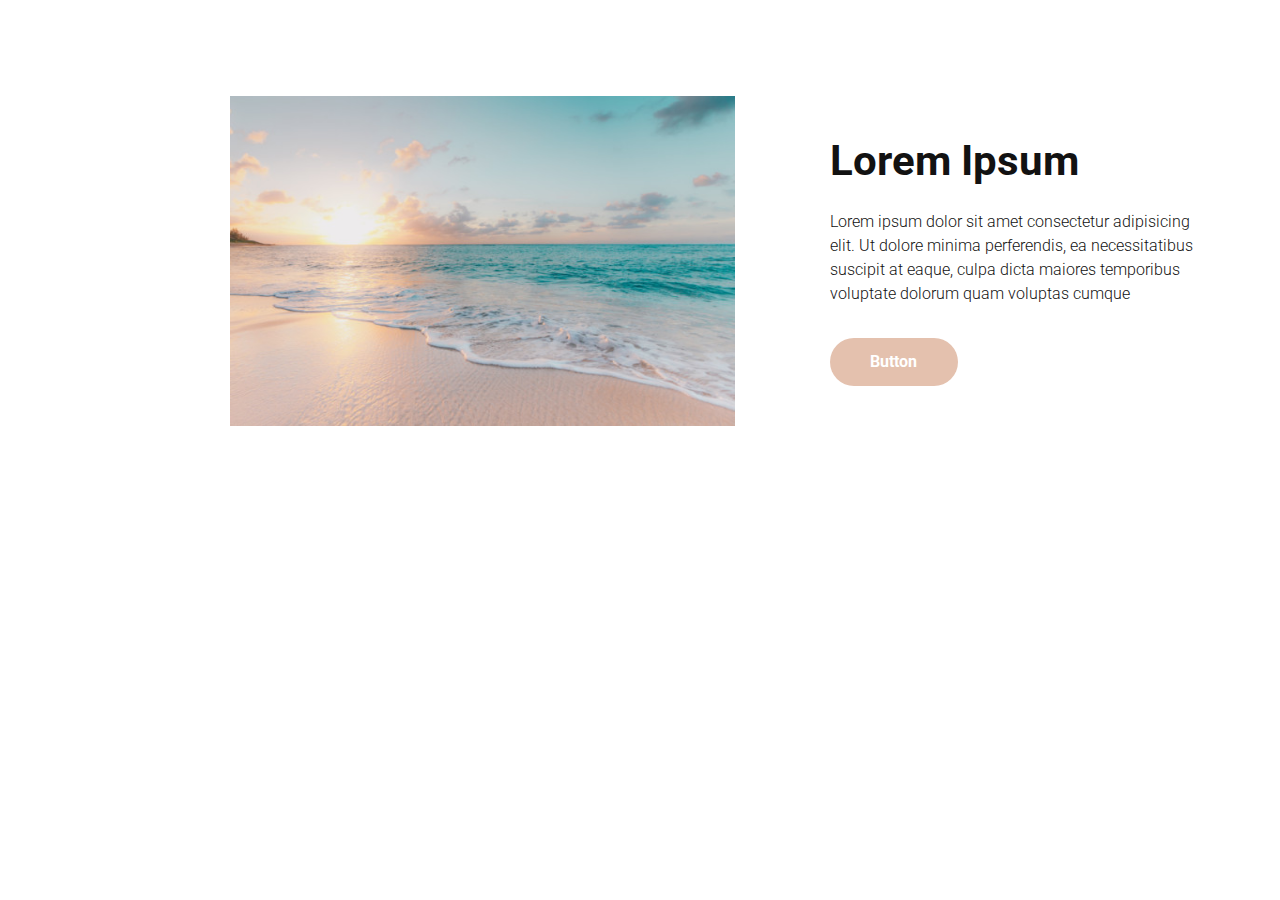
<file: index.html>
<!doctype html>
<html lang="en">
<head>
    <!-- Required meta tags -->
    <meta charset="utf-8">
    <meta name="viewport" content="width=device-width, initial-scale=1, shrink-to-fit=no">
    <link rel="stylesheet" href="https://cdnjs.cloudflare.com/ajax/libs/font-awesome/6.0.0/css/all.min.css">
    <link href="https://fonts.googleapis.com/css2?family=Roboto:wght@300;700&display=swap" rel="stylesheet">
    <link rel="stylesheet" href="src/scss/main.css">
    <link rel="stylesheet" href="src/css/main.css">
    <title>[Ihor] [Utkin] - Recruitment task</title>
</head>
<body>
    <div class="container">
        <div class="image">
            <img src="images/sean-o-KMn4VEeEPR8-unsplash_1_s6zmfh_ar_4_3,c_fill,g_auto__c_scale,w_538.jpg" alt="">
        </div>
        <div class="content">
            <p class="title">Lorem Ipsum</p>
            <p class="text">Lorem ipsum dolor sit amet consectetur adipisicing elit. Ut dolore minima perferendis, 
            ea necessitatibus suscipit at eaque, culpa dicta maiores temporibus voluptate dolorum quam voluptas cumque </p>
            <a class="btn" id="buttonOpen" href="#" data-num="plus">Button</a>
        </div>
    </div>
    <div class="popup hide" id="popup1">
        <div class="popup_container">
            <div class="popup_content" id="popupContent">
                <div class="icons">
                    <div id="buttonClose"><i class="fa fa-times"></i></div>
                </div>
                <div class="alert">
                    <p class="AlertTitle">Alert!</p>
                    <p class="AlertText">You have clicked <span><label id="InputValue">0</label> times </span>to related button</p>
                </div>
                <button class="btn_reset hide" id="resetBtn">Reset</button>
            </div>
        </div>
    </div>
    <script src="src/js/main.js"></script>
</body>
</html>
</file>
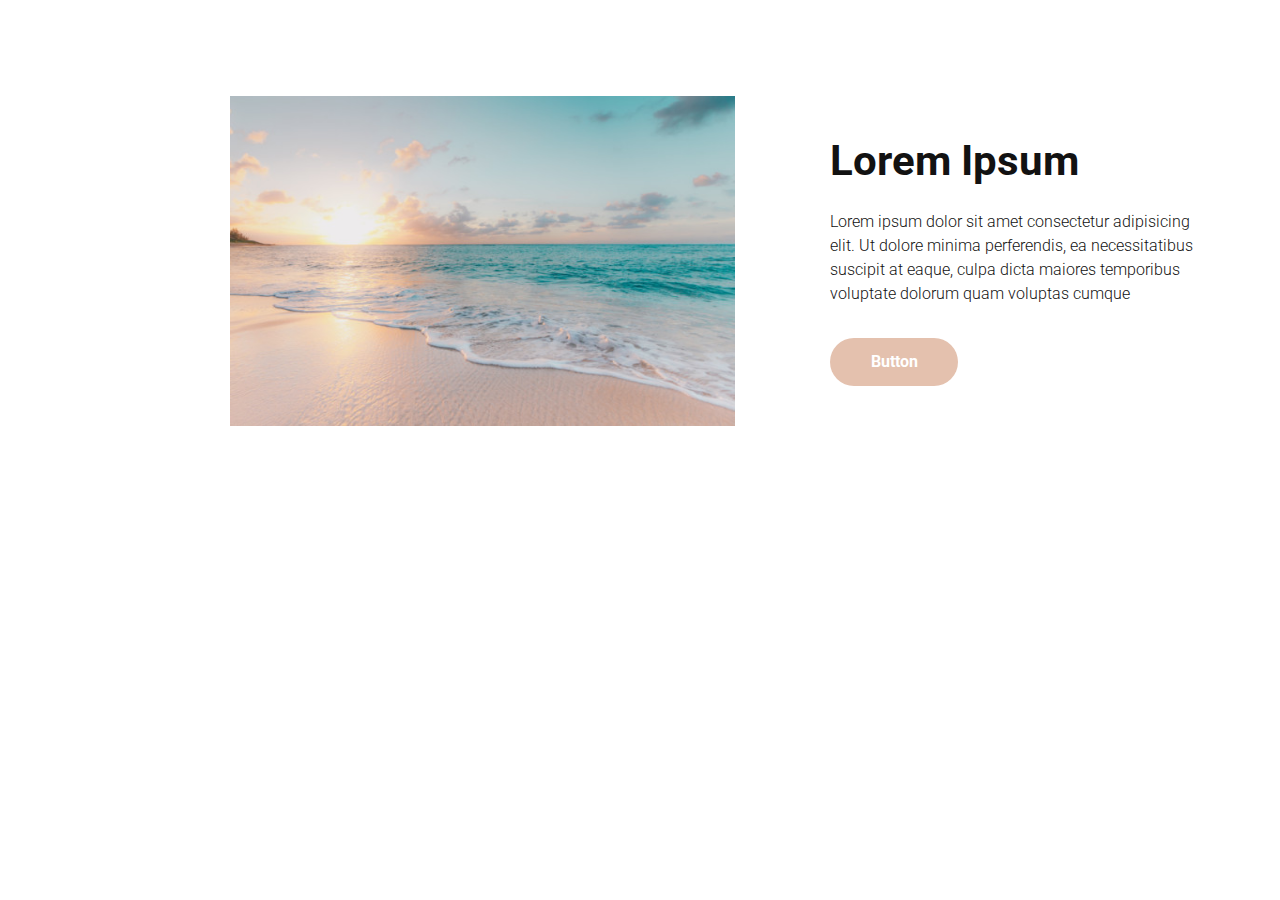
<file: frontend-recruitment-task-master/index.html>
<!doctype html>
<html lang="en">
<head>
    <!-- Required meta tags -->
    <meta charset="utf-8">
    <meta name="viewport" content="width=device-width, initial-scale=1, shrink-to-fit=no">
    <link rel="stylesheet" href="https://cdnjs.cloudflare.com/ajax/libs/font-awesome/6.0.0/css/all.min.css">
    <link href="https://fonts.googleapis.com/css2?family=Roboto:wght@300;700&display=swap" rel="stylesheet">
    <link rel="stylesheet" href="src/scss/main.css">
    <title>[Ihor] [Utkin] - Recruitment task</title>
</head>
<body>
    <div class="container">
        <div class="image">
            <img src="images/sean-o-KMn4VEeEPR8-unsplash_1_s6zmfh_ar_4_3,c_fill,g_auto__c_scale,w_538.jpg" alt="">
        </div>
        <div class="content">
            <p class="title">Lorem Ipsum</p>
            <p class="text">Lorem ipsum dolor sit amet consectetur adipisicing elit. Ut dolore minima perferendis, 
            ea necessitatibus suscipit at eaque, culpa dicta maiores temporibus voluptate dolorum quam voluptas cumque </p>
            <button class="btn" id="button">Button</button>
        </div>
    </div>
</body>
</html>
</file>
<file: src/scss/main.css>
* {
  margin: 0;
  padding: 0;
  box-sizing: border-box;
  font-family: 'Roboto', sans-serif;
}

body {
  max-width: 1440px;
  max-height: 960px;
}

.container {
  position: relative;
}

.image {
  position: absolute;
  top: 96px;
  left: 230px;
}
.image img {
  width: 505px;
  height: 330px;
}

.content {
  position: absolute;
  width: 380px;
  height: 250px;
  top: 136px;
  left: 830px;
  right: 230px;
  bottom: 574px;
}
.content .title {
  position: absolute;
  font-weight: 700;
  font-size: 42px;
  line-height: 50.4px;
  color: #121212;
  top: 0;
  left: 0;
}
.content .text {
  position: absolute;
  font-weight: 300;
  font-size: 16px;
  line-height: 24px;
  color: #121212;
  top: 74px;
  bottom: 80px;
}
.content .btn {
  position: absolute;
  padding: 16px 40px;
  border: none;
  text-decoration: none;
  border-radius: 32px;
  width: 128px;
  height: 48px;
  background-color: #E4C1AE;
  font-weight: 700;
  font-size: 16px;
  color: #fff;
  line-height: 16px;
  top: 202px;
  left: 0px;
  cursor: pointer;
}

.active {
  display: block;
}

.hide {
  display: none;
}

.popup {
  width: 100%;
  height: 100%;
  position: fixed;
  left: 0;
  top: 0;
  background: rgba(0, 0, 0, 0.5);
  z-index: 10;
}
.popup .popup_container {
  display: flex;
  width: 100%;
  height: 100%;
}
.popup .popup_container .popup_content {
  position: relative;
  margin: auto;
  width: 920px;
  height: 210px;
  background: #fff;
}
.popup .popup_container .popup_content .icons {
  position: absolute;
  top: 46px;
  right: 46px;
  font-size: 12px;
  cursor: pointer;
}
.popup .popup_container .popup_content .alert {
  position: relative;
  width: 380px;
  height: 98px;
  margin-top: 56px;
  margin-left: 95px;
}
.popup .popup_container .popup_content .alert .AlertTitle {
  font-weight: 700;
  font-size: 42px;
  line-height: 50.4px;
  color: #121212;
}
.popup .popup_container .popup_content .alert .AlertText {
  position: absolute;
  font-weight: 300;
  font-size: 16px;
  line-height: 24px;
  color: #121212;
  bottom: 0px;
}
.popup .popup_container .popup_content .alert .AlertText span {
  font-weight: bold;
}
.popup .popup_container .popup_content .btn_reset {
  position: absolute;
  right: 46px;
  bottom: 46px;
  width: 100px;
  height: 40px;
  background: #d13838;
  color: #fff;
  font-weight: bold;
  border-radius: 20px;
  border: none;
  transition: all .3s linear;
}
.popup .popup_container .popup_content .btn_reset:hover {
  background: #fff;
  color: #d13838;
  border: 2px solid #d13838;
  transition: all .3s linear;
  transform: scale(1.1);
}

@media (max-width: 1200px) {
  .container {
    position: absolute;
    left: -100px;
  }
}
@media (max-width: 1075px) {
  .container {
    position: absolute;
    left: -175px;
  }
}
@media (max-width: 990px) {
  .container {
    width: 100%;
    left: 0;
  }
  .container .image {
    position: relative;
    width: 100%;
    left: calc(50% - 505px/2);
  }
  .container .content {
    position: relative;
    width: 100%;
    left: 0;
    padding: 0 10px;
    text-align: center;
  }
  .container .content .title {
    width: 100%;
    text-align: center;
  }
  .container .content .btn {
    width: 200px;
    left: calc(50% - 100px);
  }
}
</file>
<file: src/css/main.css>
* {
    margin: 0;
    padding: 0;
    box-sizing: border-box;
    font-family: 'Roboto', sans-serif;
  }
  
  body {
    max-width: 1440px;
    max-height: 960px;
  }
  
  .container {
    position: relative;
  }
  
  .image {
    position: absolute;
    top: 96px;
    left: 230px;
  }
  .image img {
    width: 505px;
    height: 330px;
  }
  
  .content {
    position: absolute;
    width: 380px;
    height: 250px;
    top: 136px;
    left: 830px;
    right: 230px;
    bottom: 574px;
  }
  .content .title {
    position: absolute;
    font-weight: 700;
    font-size: 42px;
    line-height: 50.4px;
    color: #121212;
    top: 0;
    left: 0;
  }
  .content .text {
    position: absolute;
    font-weight: 300;
    font-size: 16px;
    line-height: 24px;
    color: #121212;
    top: 74px;
    bottom: 80px;
  }
  .content .btn {
    position: absolute;
    padding: 16px 40px;
    border: none;
    text-decoration: none;
    border-radius: 32px;
    width: 128px;
    height: 48px;
    background-color: #E4C1AE;
    font-weight: 700;
    font-size: 16px;
    color: #fff;
    line-height: 16px;
    top: 202px;
    left: 0px;
    cursor: pointer;
  }
  
  .active {
    display: block;
  }
  
  .hide {
    display: none;
  }
  
  .popup {
    width: 100%;
    height: 100%;
    position: fixed;
    left: 0;
    top: 0;
    background: rgba(0, 0, 0, 0.5);
    z-index: 10;
  }
  .popup .popup_container {
    display: flex;
    width: 100%;
    height: 100%;
  }
  .popup .popup_container .popup_content {
    position: relative;
    margin: auto;
    width: 920px;
    height: 210px;
    background: #fff;
  }
  .popup .popup_container .popup_content .icons {
    position: absolute;
    top: 46px;
    right: 46px;
    font-size: 12px;
    cursor: pointer;
  }
  .popup .popup_container .popup_content .alert {
    position: relative;
    width: 380px;
    height: 98px;
    margin-top: 56px;
    margin-left: 95px;
  }
  .popup .popup_container .popup_content .alert .AlertTitle {
    font-weight: 700;
    font-size: 42px;
    line-height: 50.4px;
    color: #121212;
  }
  .popup .popup_container .popup_content .alert .AlertText {
    position: absolute;
    font-weight: 300;
    font-size: 16px;
    line-height: 24px;
    color: #121212;
    bottom: 0px;
  }
  .popup .popup_container .popup_content .alert .AlertText span {
    font-weight: bold;
  }
  .popup .popup_container .popup_content .btn_reset {
    position: absolute;
    right: 46px;
    bottom: 46px;
    width: 100px;
    height: 40px;
    background: #d13838;
    color: #fff;
    font-weight: bold;
    border-radius: 20px;
    border: none;
    transition: all .3s linear;
  }
  .popup .popup_container .popup_content .btn_reset:hover {
    background: #fff;
    color: #d13838;
    border: 2px solid #d13838;
    transition: all .3s linear;
    transform: scale(1.1);
  }
  
  @media (max-width: 1200px) {
    .container {
      position: absolute;
      left: -100px;
    }
  }
  @media (max-width: 1075px) {
    .container {
      position: absolute;
      left: -175px;
    }
  }
  @media (max-width: 990px) {
    .container {
      width: 100%;
      left: 0;
    }
    .container .image {
      position: relative;
      width: 100%;
      left: calc(50% - 505px/2);
    }
    .container .content {
      position: relative;
      width: 100%;
      left: 0;
      padding: 0 10px;
      text-align: center;
    }
    .container .content .title {
      width: 100%;
      text-align: center;
    }
    .container .content .btn {
      width: 200px;
      left: calc(50% - 100px);
    }
  }
</file>
<file: frontend-recruitment-task-master/src/scss/main.css>
* {
  margin: 0;
  padding: 0;
  box-sizing: border-box;
  font-family: 'Roboto', sans-serif;
}

body {
  max-width: 1440px;
  max-height: 960px;
}

.container {
  position: relative;
}

.image {
  position: absolute;
  top: 96px;
  left: 230px;
}
.image img {
  width: 505px;
  height: 330px;
}

.content {
  position: absolute;
  width: 380px;
  height: 250px;
  top: 136px;
  left: 830px;
  right: 230px;
  bottom: 574px;
}
.content .title {
  position: absolute;
  font-weight: 700;
  font-size: 42px;
  line-height: 50.4px;
  color: #121212;
  top: 0;
  left: 0;
}
.content .text {
  position: absolute;
  font-weight: 300;
  font-size: 16px;
  line-height: 24px;
  color: #121212;
  top: 74px;
  bottom: 80px;
}
.content .btn {
  position: absolute;
  padding: 16px 40px;
  border: none;
  border-radius: 32px;
  width: 128px;
  height: 48px;
  background-color: #E4C1AE;
  font-weight: 700;
  font-size: 16px;
  color: #fff;
  line-height: 16px;
  top: 202px;
  left: 0px;
}
</file>
